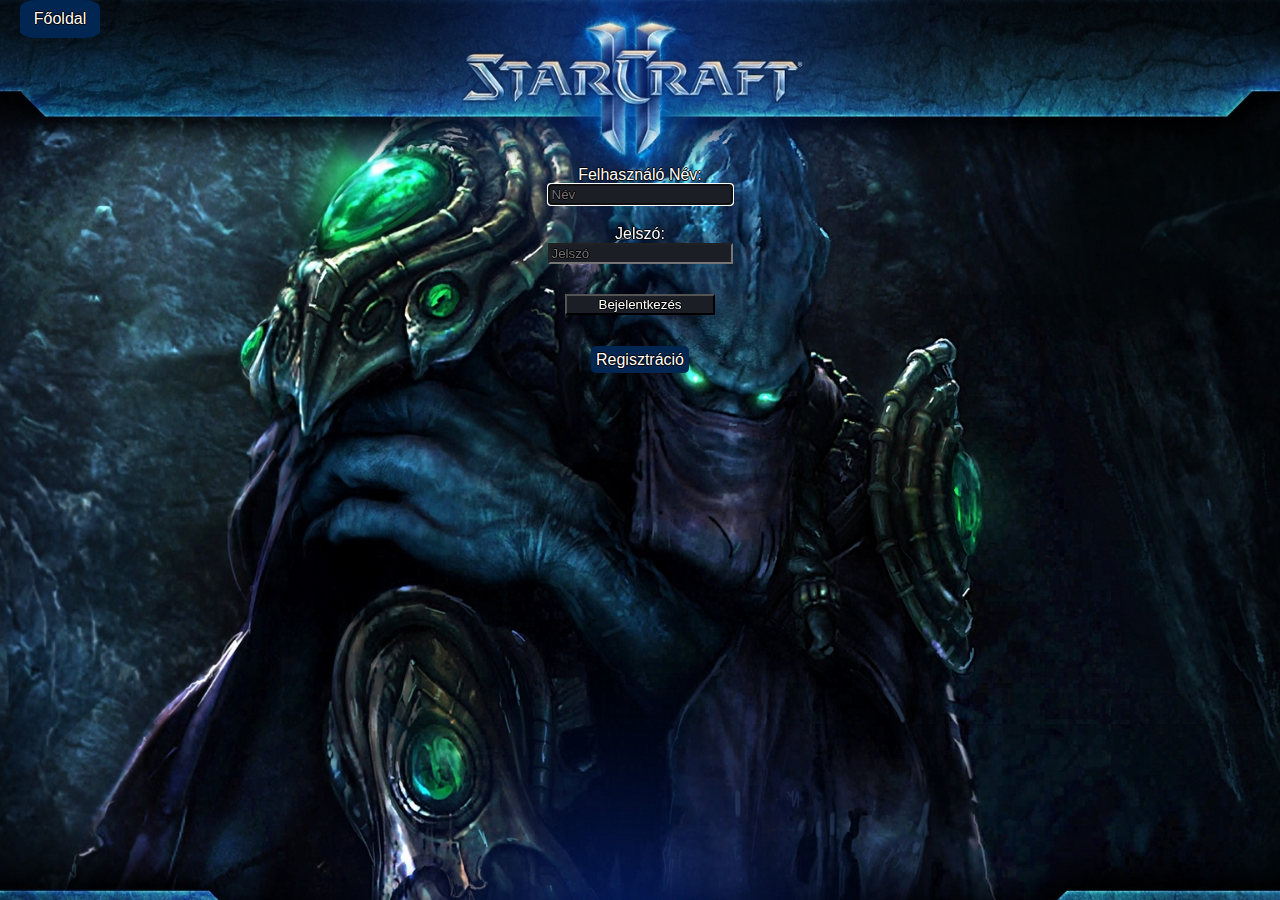
<file: HTML/Login.html>
<!DOCTYPE html>
<html class="RegisterLogin" lang="hu">

<head>
  <meta charset="utf-8">
  <meta http-equiv="x-ua-compatible" content="ie=edge">
  <meta name="viewport" content="width=device-width, initial-scale=1.0">
  <title>Starcraft | Bejelentkezés</title>
  <meta name="description" content="Bemutató oldal a Starcraft világáról">
  <link rel="stylesheet" href="../CSS/style.css">
  <link rel="icon" href="../Images/SCLogo.png">
</head>

<body class="RegisterLoginBody">
  <a class="Home" href="index.html">Főoldal</a>
  <form action="valami.php" method="post" enctype="multipart/form-data">
    <label>Felhasználó Név: <br><input type="text" name="nev" value="" placeholder="Név" maxlength="20" minlength="5"
        autofocus tabindex="1" required></label><br>
    <label>Jelszó: <br><input type="password" name="pw" value="" placeholder="Jelszó" maxlength="20" minlength="5"
        tabindex="2" required></label><br>
    <input class="submit" type="submit" value="Bejelentkezés"><br>
    <p><a class="LoginLink" href="Register.html">Regisztráció</a></p>
  </form>
</body>

</html>
</file>
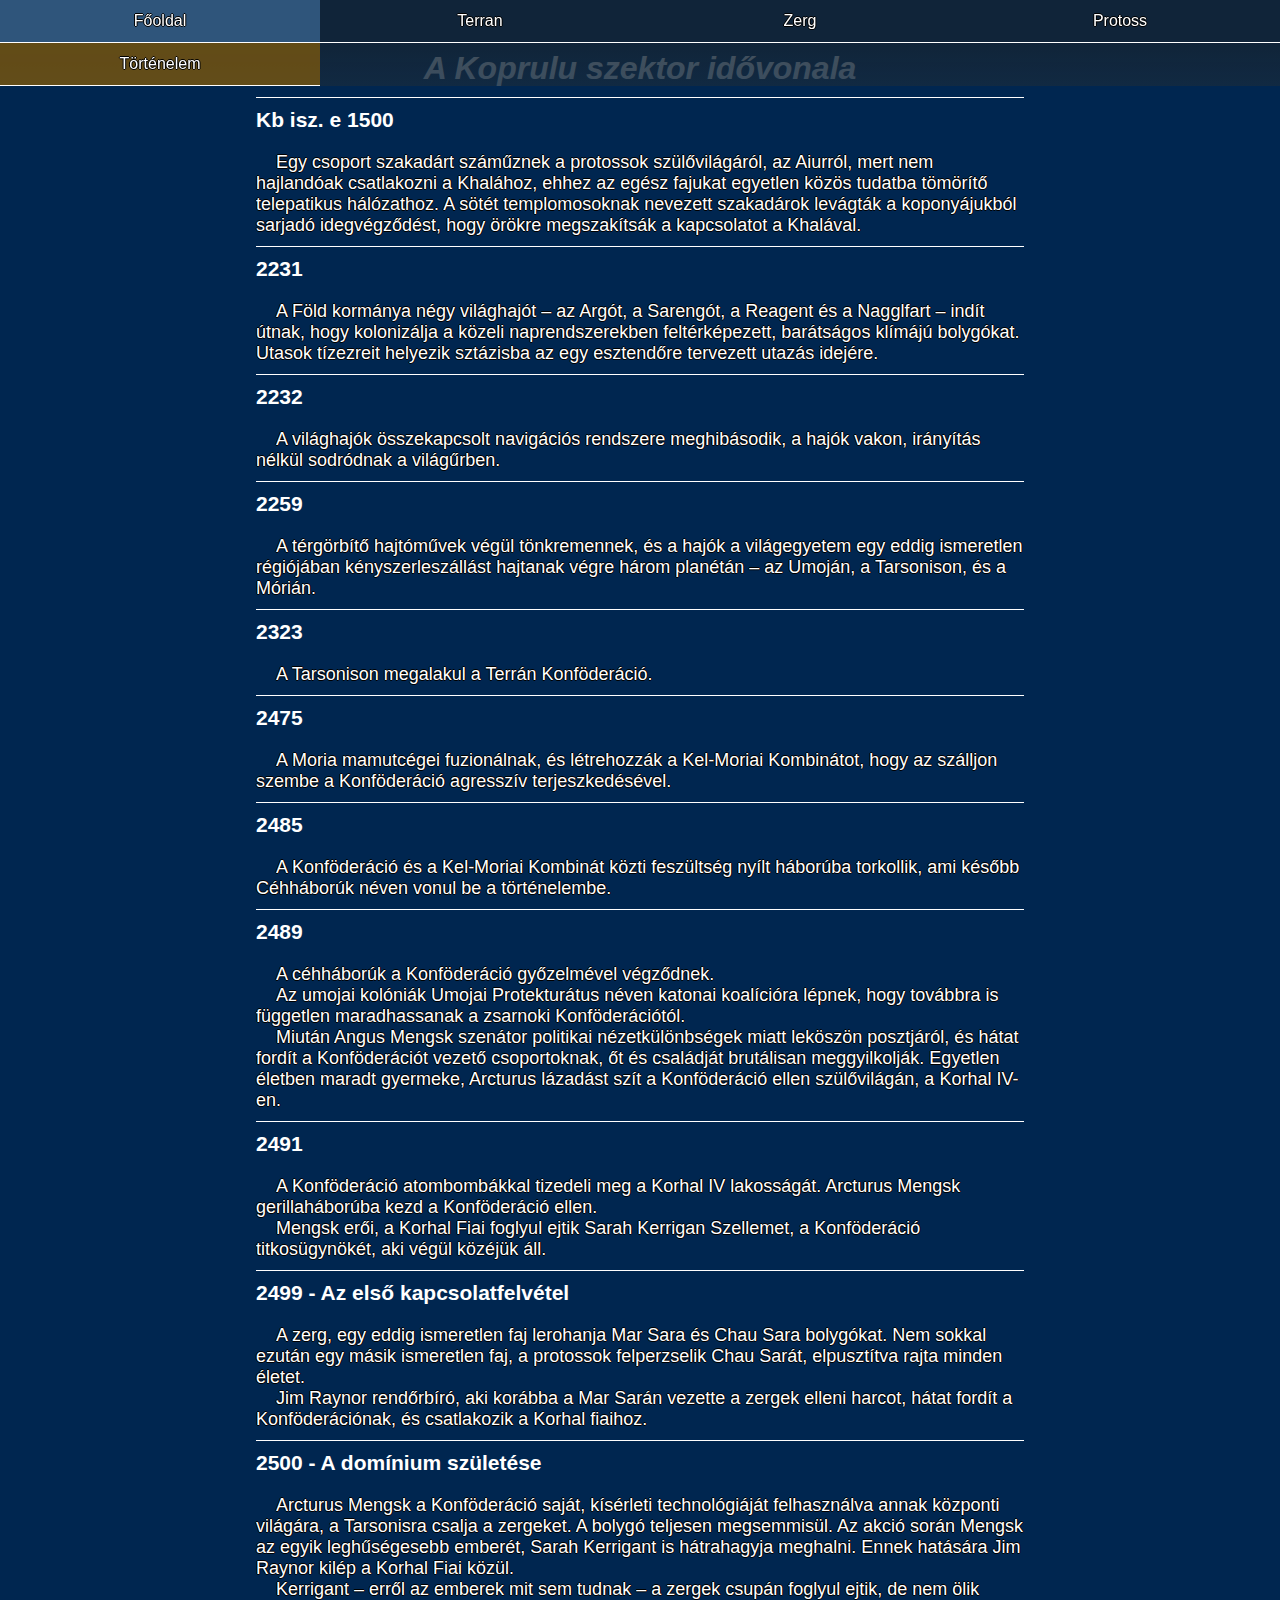
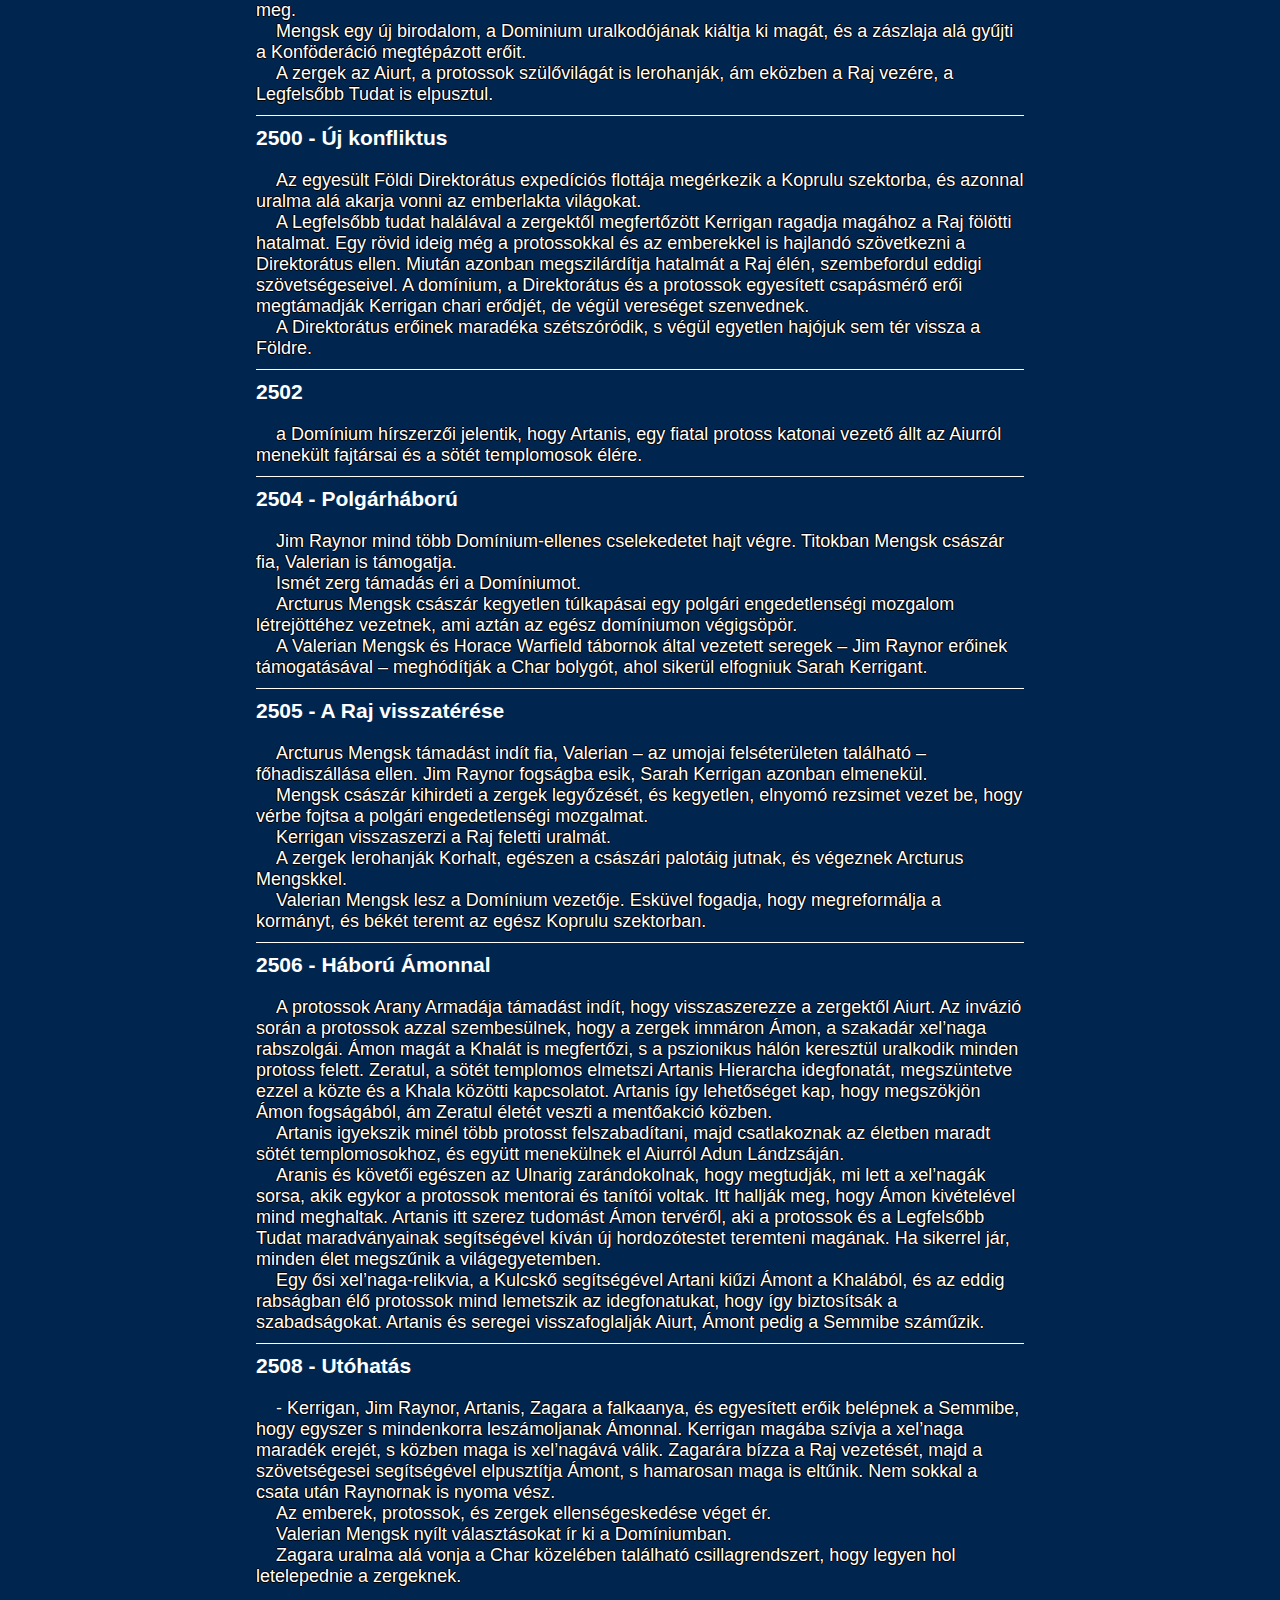
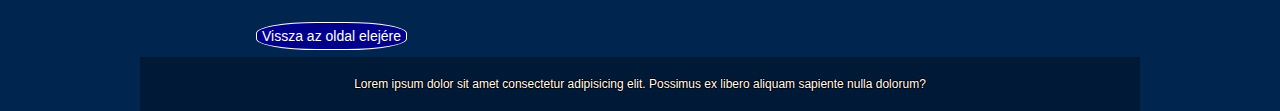
<file: HTML/Lore.html>
<!DOCTYPE html>
<html lang="hu">

<head>
  <meta charset="UTF-8">
  <meta http-equiv="X-UA-Compatible" content="IE=edge">
  <meta name="viewport" content="width=device-width, initial-scale=1.0">
  <title>Starcraft | Történelem</title>
  <meta name="description" content="A világ rövid története">
  <link rel="stylesheet" href="../CSS/style.css">
  <link rel="icon" href="../Images/SCLogo.png">
</head>

<body>
  <header>
    <nav class="navbar">
      <ul>
        <li><a href="index.html">Főoldal</a></li>
        <li><a href="Terran.html">Terran</a></li>
        <li><a href="Zerg.html">Zerg</a></li>
        <li><a href="Protoss.html">Protoss</a></li>
        <li><a class="active" href="Lore.html">Történelem</a></li>
      </ul>
    </nav>
  </header>


  <div class="empty"></div>
  <h1 class="LoreMain">
    A Koprulu szektor idővonala
  </h1>
  <h2 class="LoreSecond">Kb isz. e 1500</h2>
  <p class="LoreParagraph">Egy csoport szakadárt száműznek a protossok szülővilágáról, az Aiurról, mert nem hajlandóak
    csatlakozni a Khalához, ehhez az egész fajukat egyetlen közös tudatba tömörítő telepatikus hálózathoz. A sötét
    templomosoknak nevezett szakadárok levágták a koponyájukból sarjadó idegvégződést, hogy örökre megszakítsák a
    kapcsolatot a Khalával.
  </p>
  <h2 class="LoreSecond">2231</h2>
  <p class="LoreParagraph">A Föld kormánya négy világhajót – az Argót, a Sarengót, a Reagent és a Nagglfart – indít
    útnak, hogy kolonizálja a közeli naprendszerekben feltérképezett, barátságos klímájú bolygókat. Utasok tízezreit
    helyezik sztázisba az egy esztendőre tervezett utazás idejére.
  </p>
  <h2 class="LoreSecond">2232</h2>
  <p class="LoreParagraph">A világhajók összekapcsolt navigációs rendszere meghibásodik, a hajók vakon, irányítás nélkül
    sodródnak a világűrben.</p>
  <h2 class="LoreSecond">2259</h2>
  <p class="LoreParagraph">A térgörbítő hajtóművek végül tönkremennek, és a hajók a világegyetem egy eddig ismeretlen
    régiójában kényszerleszállást hajtanak végre három planétán – az Umoján, a Tarsonison, és a Mórián.
  </p>
  <h2 class="LoreSecond">2323</h2>
  <p class="LoreParagraph">A Tarsonison megalakul a Terrán Konföderáció.</p>
  <h2 class="LoreSecond">2475</h2>
  <p class="LoreParagraph">A Moria mamutcégei fuzionálnak, és létrehozzák a Kel-Moriai Kombinátot, hogy az szálljon
    szembe a Konföderáció
    agresszív terjeszkedésével.</p>
  <h2 class="LoreSecond">2485</h2>
  <p class="LoreParagraph">A Konföderáció és a Kel-Moriai Kombinát közti feszültség nyílt háborúba torkollik, ami később
    Céhháborúk néven vonul be a történelembe.
  </p>
  <h2 class="LoreSecond">2489</h2>
  <p class="LoreParagraph">A céhháborúk a Konföderáció győzelmével végződnek. </p>
  <p class="LoreParagraph">Az umojai kolóniák Umojai Protekturátus néven katonai koalícióra lépnek, hogy továbbra is
    független maradhassanak a zsarnoki Konföderációtól.</p>
  <p class="LoreParagraph">Miután Angus Mengsk szenátor politikai nézetkülönbségek miatt leköszön posztjáról, és hátat
    fordít a Konföderációt vezető csoportoknak, őt és családját brutálisan meggyilkolják. Egyetlen életben maradt
    gyermeke, Arcturus lázadást szít a Konföderáció ellen szülővilágán, a Korhal IV-en.
  </p>
  <h2 class="LoreSecond">2491</h2>
  <p class="LoreParagraph">A Konföderáció atombombákkal tizedeli meg a Korhal IV lakosságát. Arcturus Mengsk
    gerillaháborúba kezd a Konföderáció ellen.
  </p>
  <p class="LoreParagraph">Mengsk erői, a Korhal Fiai foglyul ejtik Sarah Kerrigan Szellemet, a Konföderáció
    titkosügynökét, aki végül közéjük áll.
  </p>
  <h2 class="LoreSecond">2499 - Az első kapcsolatfelvétel</h2>
  <p class="LoreParagraph">A zerg, egy eddig ismeretlen faj lerohanja Mar Sara és Chau Sara bolygókat. Nem sokkal ezután
    egy másik ismeretlen faj, a protossok felperzselik Chau Sarát, elpusztítva rajta minden életet.
  </p>
  <p class="LoreParagraph">Jim Raynor rendőrbíró, aki korábba a Mar Sarán vezette a zergek elleni harcot, hátat fordít a
    Konföderációnak, és csatlakozik a Korhal fiaihoz.
  </p>
  <h2 class="LoreSecond">2500 - A domínium születése</h2>
  <p class="LoreParagraph">Arcturus Mengsk a Konföderáció saját, kísérleti technológiáját felhasználva annak központi
    világára, a Tarsonisra csalja a zergeket. A bolygó teljesen megsemmisül. Az akció során Mengsk az egyik
    leghűségesebb emberét, Sarah Kerrigant is hátrahagyja meghalni. Ennek hatására Jim Raynor kilép a Korhal Fiai közül.
  </p>
  <p class="LoreParagraph">Kerrigant – erről az emberek mit sem tudnak – a zergek csupán foglyul ejtik, de nem ölik meg.
  </p>
  <p class="LoreParagraph">Mengsk egy új birodalom, a Dominium uralkodójának kiáltja ki magát, és a zászlaja alá gyűjti
    a Konföderáció megtépázott erőit.
  </p>
  <p class="LoreParagraph">A zergek az Aiurt, a protossok szülővilágát is lerohanják, ám eközben a Raj vezére, a
    Legfelsőbb Tudat is elpusztul.
  </p>
  <h2 class="LoreSecond">2500 - Új konfliktus</h2>
  <p class="LoreParagraph">Az egyesült Földi Direktorátus expedíciós flottája megérkezik a Koprulu szektorba, és azonnal
    uralma alá akarja vonni az emberlakta világokat.</p>
  <p class="LoreParagraph">A Legfelsőbb tudat halálával a zergektől megfertőzött Kerrigan ragadja magához a Raj fölötti
    hatalmat. Egy rövid ideig még a protossokkal és az emberekkel is hajlandó szövetkezni a Direktorátus ellen. Miután
    azonban megszilárdítja hatalmát a Raj élén, szembefordul eddigi szövetségeseivel. A domínium, a Direktorátus és a
    protossok egyesített csapásmérő erői megtámadják Kerrigan chari erődjét, de végül vereséget szenvednek.
  </p>
  <p class="LoreParagraph">A Direktorátus erőinek maradéka szétszóródik, s végül egyetlen hajójuk sem tér vissza a
    Földre.
  </p>
  <h2 class="LoreSecond">2502</h2>
  <p class="LoreParagraph">a Domínium hírszerzői jelentik, hogy Artanis, egy fiatal protoss katonai vezető állt az
    Aiurról menekült fajtársai és a sötét templomosok élére.
  </p>
  <h2 class="LoreSecond">2504 - Polgárháború</h2>
  <p class="LoreParagraph">Jim Raynor mind több Domínium-ellenes cselekedetet hajt végre. Titokban Mengsk császár fia,
    Valerian is támogatja.
  </p>
  <p class="LoreParagraph">Ismét zerg támadás éri a Domíniumot.</p>
  <p class="LoreParagraph">Arcturus Mengsk császár kegyetlen túlkapásai egy polgári engedetlenségi mozgalom
    létrejöttéhez vezetnek, ami aztán az egész domíniumon végigsöpör.</p>
  <p class="LoreParagraph">A Valerian Mengsk és Horace Warfield tábornok által vezetett seregek – Jim Raynor erőinek
    támogatásával – meghódítják a Char bolygót, ahol sikerül elfogniuk Sarah Kerrigant.
  </p>
  <h2 class="LoreSecond">2505 - A Raj visszatérése</h2>
  <p class="LoreParagraph">Arcturus Mengsk támadást indít fia, Valerian – az umojai felséterületen található –
    főhadiszállása ellen. Jim Raynor fogságba esik, Sarah Kerrigan azonban elmenekül.
  </p>
  <p class="LoreParagraph">Mengsk császár kihirdeti a zergek legyőzését, és kegyetlen, elnyomó rezsimet vezet be, hogy
    vérbe fojtsa a polgári engedetlenségi mozgalmat.
  </p>
  <p class="LoreParagraph">Kerrigan visszaszerzi a Raj feletti uralmát.</p>
  <p class="LoreParagraph">A zergek lerohanják Korhalt, egészen a császári palotáig jutnak, és végeznek Arcturus
    Mengskkel.</p>
  <p class="LoreParagraph">Valerian Mengsk lesz a Domínium vezetője. Esküvel fogadja, hogy megreformálja a kormányt, és
    békét teremt az egész Koprulu szektorban.
  </p>
  <h2 class="LoreSecond">2506 - Háború Ámonnal</h2>
  <p class="LoreParagraph">A protossok Arany Armadája támadást indít, hogy visszaszerezze a zergektől Aiurt. Az invázió
    során a protossok azzal szembesülnek, hogy a zergek immáron Ámon, a szakadár xel’naga rabszolgái. Ámon magát a
    Khalát is megfertőzi, s a pszionikus hálón keresztül uralkodik minden protoss felett. Zeratul, a sötét templomos
    elmetszi Artanis Hierarcha idegfonatát, megszüntetve ezzel a közte és a Khala közötti kapcsolatot. Artanis így
    lehetőséget kap, hogy megszökjön Ámon fogságából, ám Zeratul életét veszti a mentőakció közben.
  </p>
  <p class="LoreParagraph">Artanis igyekszik minél több protosst felszabadítani, majd csatlakoznak az életben maradt
    sötét templomosokhoz, és együtt menekülnek el Aiurról Adun Lándzsáján.
  </p>
  <p class="LoreParagraph">Aranis és követői egészen az Ulnarig zarándokolnak, hogy megtudják, mi lett a xel’nagák
    sorsa, akik egykor a protossok mentorai és tanítói voltak. Itt hallják meg, hogy Ámon kivételével mind meghaltak.
    Artanis itt szerez tudomást Ámon tervéről, aki a protossok és a Legfelsőbb Tudat maradványainak segítségével kíván
    új hordozótestet teremteni magának. Ha sikerrel jár, minden élet megszűnik a világegyetemben.</p>
  <p class="LoreParagraph">Egy ősi xel’naga-relikvia, a Kulcskő segítségével Artani kiűzi Ámont a Khalából, és az eddig
    rabságban élő protossok mind lemetszik az idegfonatukat, hogy így biztosítsák a szabadságokat. Artanis és seregei
    visszafoglalják Aiurt, Ámont pedig a Semmibe száműzik.</p>
  <h2 class="LoreSecond">2508 - Utóhatás</h2>
  <p class="LoreParagraph"> - Kerrigan, Jim Raynor, Artanis, Zagara a falkaanya, és egyesített erőik belépnek a Semmibe,
    hogy egyszer s mindenkorra leszámoljanak Ámonnal. Kerrigan magába szívja a xel’naga maradék erejét, s közben maga is
    xel’nagává válik. Zagarára bízza a Raj vezetését, majd a szövetségesei segítségével elpusztítja Ámont, s hamarosan
    maga is eltűnik. Nem sokkal a csata után Raynornak is nyoma vész.
  </p>
  <p class="LoreParagraph">Az emberek, protossok, és zergek ellenségeskedése véget ér.</p>
  <p class="LoreParagraph">Valerian Mengsk nyílt választásokat ír ki a Domíniumban.</p>
  <p class="LoreParagraph">Zagara uralma alá vonja a Char közelében található csillagrendszert, hogy legyen hol
    letelepednie a zergeknek.</p>
    <div class="empty"></div>
  <a class="BackToTop" href="#top">Vissza az oldal elejére</a>

  <footer><p>
    Lorem ipsum dolor sit amet consectetur adipisicing elit. Possimus ex libero aliquam
      sapiente nulla dolorum?
  </p></footer>
</body>

</html>
</file>
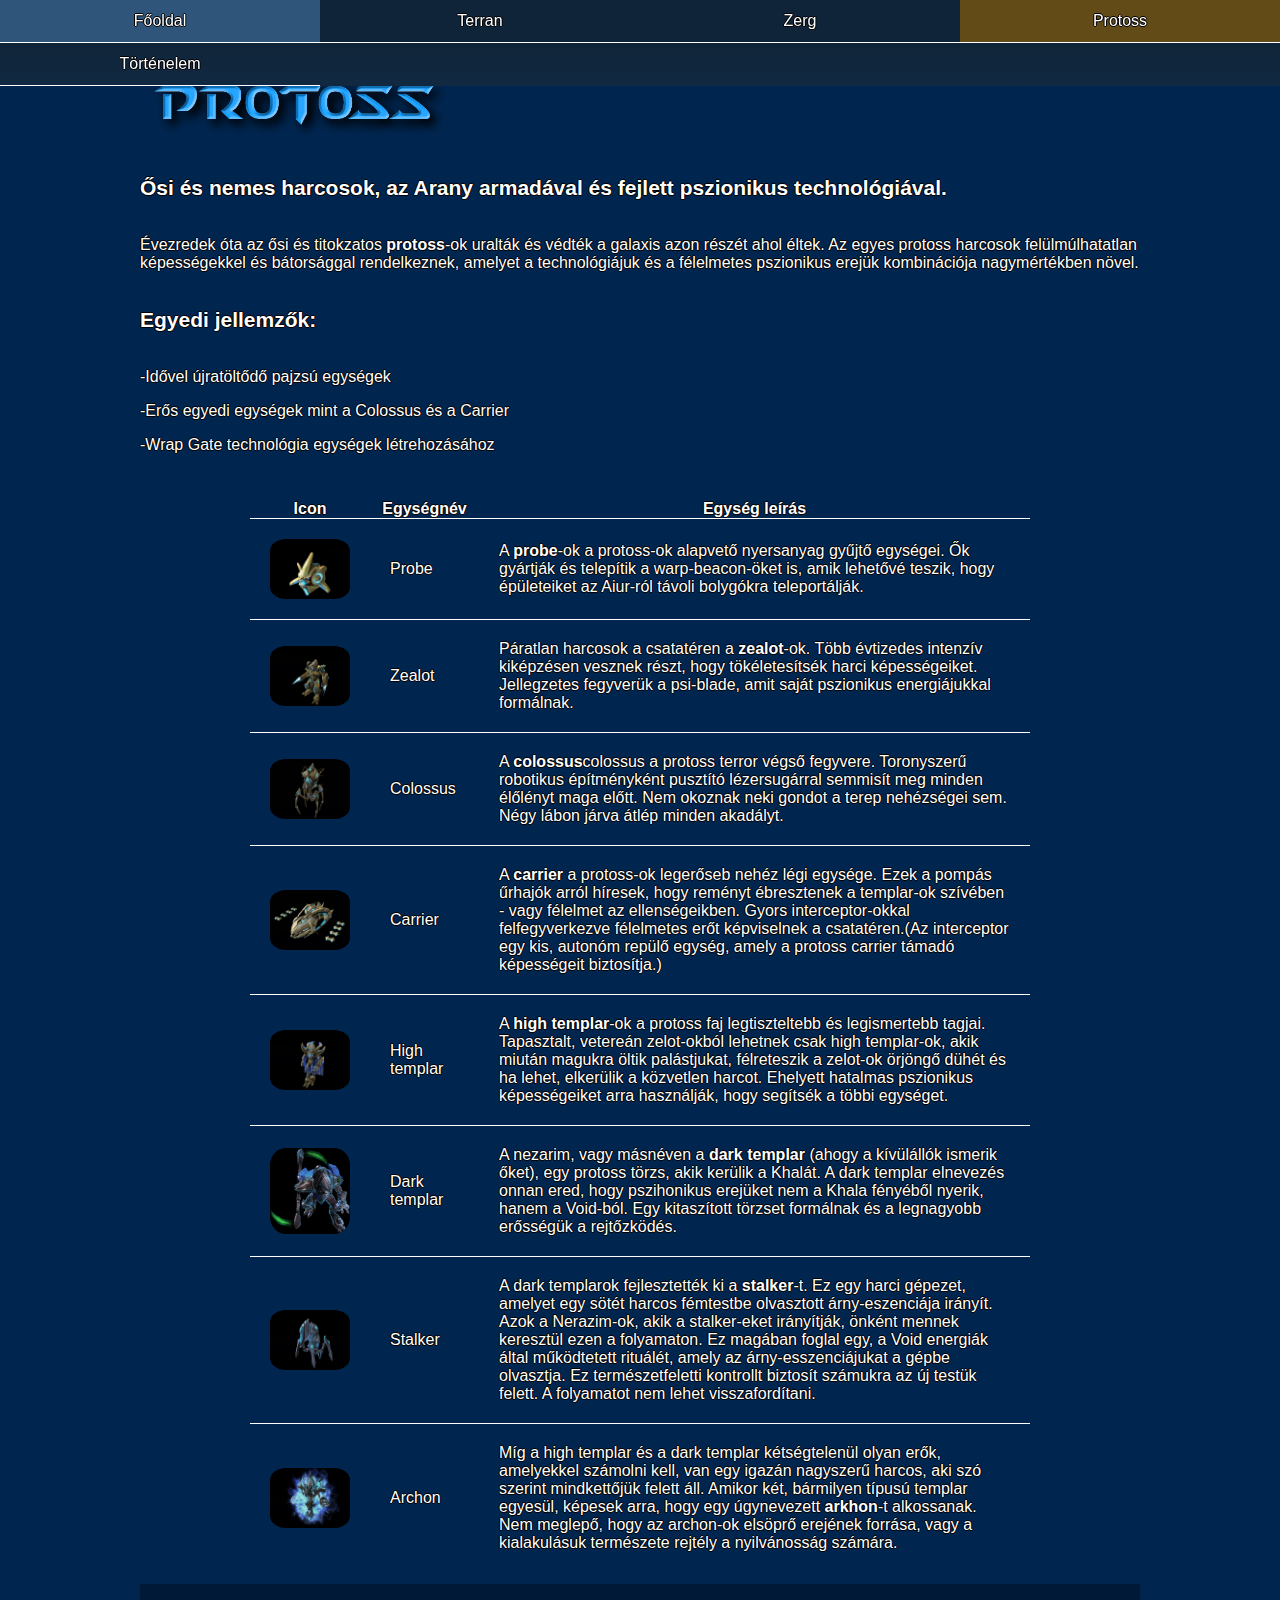
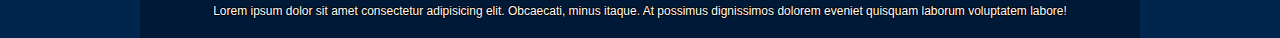
<file: HTML/Protoss.html>
<!DOCTYPE html>
<html lang="hu">

<head>
  <meta charset="UTF-8">
  <meta http-equiv="X-UA-Compatible" content="IE=edge">
  <meta name="viewport" content="width=device-width, initial-scale=1.0">
  <title>Starcraft | Protoss</title>
  <meta name="description" content="Bemutató oldal a Protossokról">
  <meta name="viewport" content="width=device-width, initial-scale=1.0">
  <link rel="stylesheet" href="../CSS/style.css">
  <link rel="icon" href="../Images/SCLogo.png">
</head>

<body>
  <header>
    <nav class="navbar">
      <ul>
        <li><a href="index.html">Főoldal</a></li>
        <li><a href="Terran.html">Terran</a></li>
        <li><a href="Zerg.html">Zerg</a></li>
        <li><a class="active" href="Protoss.html">Protoss</a></li>
        <li><a href="Lore.html">Történelem</a></li>
      </ul>
    </nav>
  </header>
  <section id="pageContent">
    <h1>
      <img class="racesH1" src="../Images/font/ProtossFont.png" alt="Protoss">
    </h1>
    <h2>
      Ősi és nemes harcosok, az Arany armadával és fejlett pszionikus
      technológiával.
    </h2>

    <p>
      Évezredek óta az ősi és titokzatos <strong>protoss</strong>-ok uralták
      és védték a galaxis azon részét ahol éltek. Az egyes protoss harcosok
      felülmúlhatatlan képességekkel és bátorsággal rendelkeznek, amelyet a
      technológiájuk és a félelmetes pszionikus erejük kombinációja
      nagymértékben növel.
    </p>

    <h2>Egyedi jellemzők:</h2>
    <p>-Idővel újratöltődő pajzsú egységek</p>
    <p>-Erős egyedi egységek mint a Colossus és a Carrier</p>
    <p>-Wrap Gate technológia egységek létrehozásához</p>
  </section>
  <table>
    <thead>
      <tr>
        <th>Icon</th>
        <th>Egységnév</th>
        <th>Egység leírás</th>
      </tr>
    </thead>
    <tr>
      <td>
        <a target="_blank" href="../Images/units/1._Probe_Default.jpg">
          <img class="unit" src="../Images/units/1._Probe_Default.jpg" alt="Probe" title="Probe">
        </a>
      </td>
      <td class="tablaEgysegnev">Probe</td>
      <td>
        A <strong>probe</strong>-ok a protoss-ok alapvető nyersanyag gyűjtő
        egységei. Ők gyártják és telepítik a warp-beacon-öket is, amik
        lehetővé teszik, hogy épületeiket az Aiur-ról távoli bolygókra
        teleportálják.
      </td>
    </tr>
    <tr>
      <td>
        <a target="_blank" href="../Images/units/1._Zealot_Default.jpg">
          <img class="unit" src="../Images/units/1._Zealot_Default.jpg" alt="Zealot" title="Zealot">
        </a>
      </td>
      <td class="tablaEgysegnev">Zealot</td>
      <td>
        Páratlan harcosok a csatatéren a <strong>zealot</strong>-ok. Több
        évtizedes intenzív kiképzésen vesznek részt, hogy tökéletesítsék harci
        képességeiket. Jellegzetes fegyverük a psi-blade, amit saját
        pszionikus energiájukkal formálnak.
      </td>
    </tr>

    <tr>
      <td>
        <a target="_blank" href="../Images/units/1._Colossus_Default.jpg">
          <img class="unit" src="../Images/units/1._Colossus_Default.jpg" alt="Colossus" title="Colossus">
        </a>
      </td>
      <td class="tablaEgysegnev">Colossus</td>
      <td>
        A <strong>colossus</strong>colossus a protoss terror végső fegyvere.
        Toronyszerű robotikus építményként pusztító lézersugárral semmisít meg
        minden élőlényt maga előtt. Nem okoznak neki gondot a terep nehézségei
        sem. Négy lábon járva átlép minden akadályt.
      </td>
    </tr>
    <tr>
      <td>
        <a target="_blank" href="../Images/units/1._Carrier_Default.jpg">
          <img class="unit" src="../Images/units/1._Carrier_Default.jpg" alt="Carrier" title="Carrier">
        </a>
      </td>
      <td class="tablaEgysegnev">Carrier</td>
      <td>
        A <strong>carrier</strong> a protoss-ok legerőseb nehéz légi egysége.
        Ezek a pompás űrhajók arról híresek, hogy reményt ébresztenek a
        templar-ok szívében - vagy félelmet az ellenségeikben. Gyors
        interceptor-okkal felfegyverkezve félelmetes erőt képviselnek a
        csatatéren.(Az interceptor egy kis, autonóm repülő egység, amely a
        protoss carrier támadó képességeit biztosítja.)
      </td>
    </tr>
    <tr>
      <td>
        <a target="_blank" href="../Images/units/1._HighTemplar_Default.jpg">
          <img class="unit" src="../Images/units/1._HighTemplar_Default.jpg" alt="High templar" title="High templar">
        </a>
      </td>
      <td class="tablaEgysegnev">High templar</td>
      <td>
        A <strong>high templar</strong>-ok a protoss faj legtiszteltebb és
        legismertebb tagjai. Tapasztalt, vetereán zelot-okból lehetnek csak
        high templar-ok, akik miután magukra öltik palástjukat, félreteszik a
        zelot-ok örjöngő dühét és ha lehet, elkerülik a közvetlen harcot.
        Ehelyett hatalmas pszionikus képességeiket arra használják, hogy
        segítsék a többi egységet.
      </td>
    </tr>
    <tr>
      <td>
        <a target="_blank" href="../Images/units/1._DarkTemplar_Default.jpg">
          <img class="unit" src="../Images/units/1._DarkTemplar_Default.jpg" alt="Dark templar" title="Dark templar">
        </a>
      </td>
      <td class="tablaEgysegnev">Dark templar</td>
      <td>
        A nezarim, vagy másnéven a <strong>dark templar</strong> (ahogy a
        kívülállók ismerik őket), egy protoss törzs, akik kerülik a Khalát. A
        dark templar elnevezés onnan ered, hogy pszihonikus erejüket nem a
        Khala fényéből nyerik, hanem a Void-ból. Egy kitaszított törzset
        formálnak és a legnagyobb erősségük a rejtőzködés.
      </td>
    </tr>
    <tr>
      <td>
        <a target="_blank" href="../Images/units/1._Stalker_Default.jpg">
          <img class="unit" src="../Images/units/1._Stalker_Default.jpg" alt="Stalker" title="Stalker">
        </a>
      </td>
      <td class="tablaEgysegnev">Stalker</td>
      <td>
        A dark templarok fejlesztették ki a <strong>stalker</strong>-t. Ez egy
        harci gépezet, amelyet egy sötét harcos fémtestbe olvasztott
        árny-eszenciája irányít. Azok a Nerazim-ok, akik a stalker-eket
        irányítják, önként mennek keresztül ezen a folyamaton. Ez magában
        foglal egy, a Void energiák által működtetett rituálét, amely az
        árny-esszenciájukat a gépbe olvasztja. Ez természetfeletti kontrollt
        biztosít számukra az új testük felett. A folyamatot nem lehet
        visszafordítani.
      </td>
    </tr>
    <tr>
      <td>
        <a target="_blank" href="../Images/units/1._Archon_Default.jpg">
          <img class="unit" src="../Images/units/1._Archon_Default.jpg" alt="Archon" title="Archon">
        </a>
      </td>
      <td class="tablaEgysegnev">Archon</td>
      <td>
        Míg a high templar és a dark templar kétségtelenül olyan erők,
        amelyekkel számolni kell, van egy igazán nagyszerű harcos, aki szó
        szerint mindkettőjük felett áll. Amikor két, bármilyen típusú templar
        egyesül, képesek arra, hogy egy úgynevezett <strong>arkhon</strong>-t
        alkossanak. Nem meglepő, hogy az archon-ok elsöprő erejének forrása,
        vagy a kialakulásuk természete rejtély a nyilvánosság számára.
      </td>
    </tr>
  </table>
  <footer>
    <p>Lorem ipsum dolor sit amet consectetur adipisicing elit. Obcaecati, minus itaque. At possimus dignissimos dolorem
      eveniet quisquam laborum voluptatem labore!</p>
  </footer>
</body>

</html>
</file>
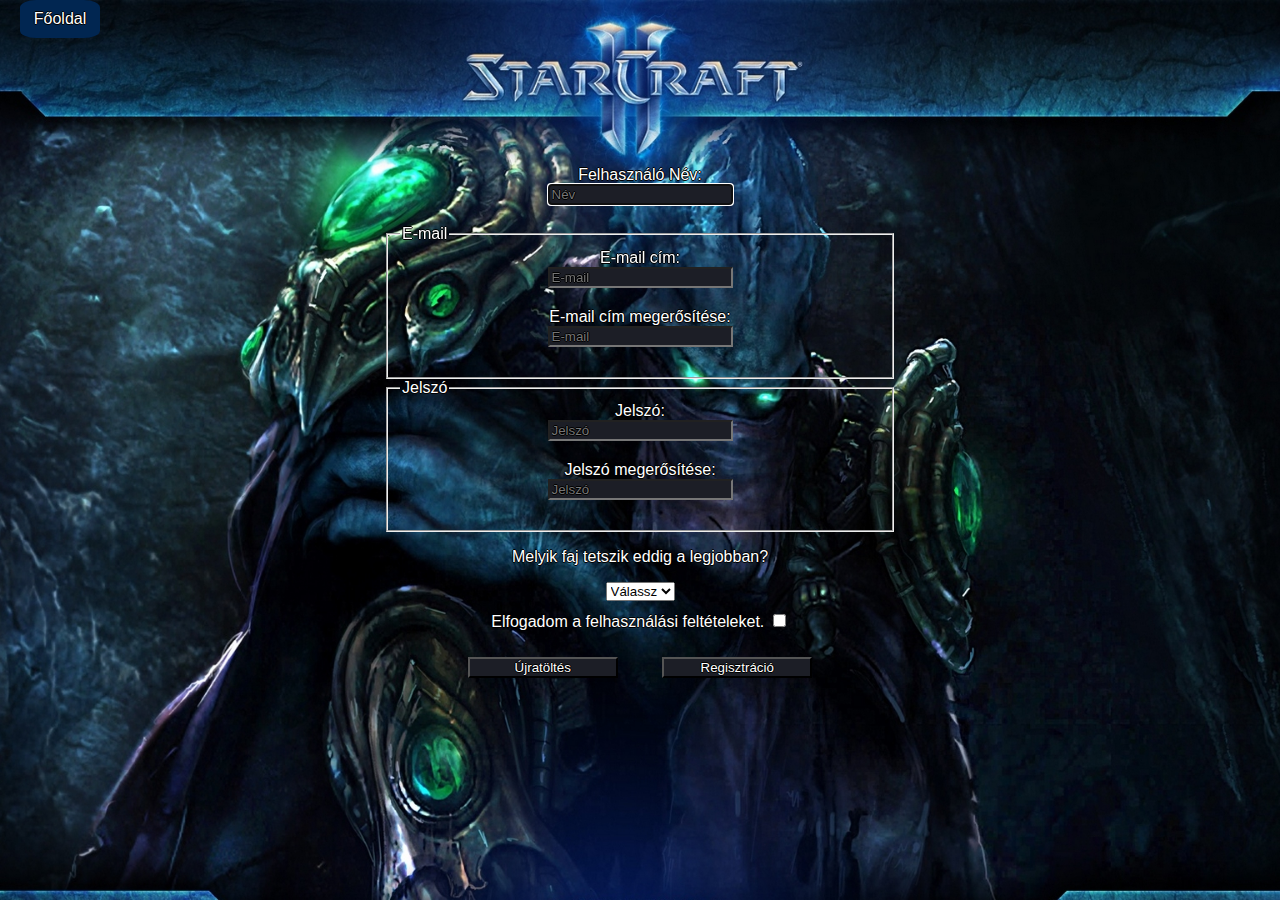
<file: HTML/Register.html>
<!DOCTYPE html>
<html class="RegisterLogin" lang="hu">

<head>
  <meta charset="UTF-8">
  <meta http-equiv="X-UA-Compatible" content="IE=edge">
  <meta name="viewport" content="width=device-width, initial-scale=1.0">
  <title>Starcraft | Regisztráció</title>
  <meta name="description" content="Regisztráció">
  <link rel="stylesheet" href="../CSS/style.css">
  <link rel="icon" href="../Images/SCLogo.png">
</head>

<body class="RegisterLoginBody">
  <a class="Home" href="index.html">Főoldal</a>
  <form action="valami.php" method="post" enctype="multipart/form-data">
    <label>Felhasználó Név: <br><input type="text" name="nev" value="" placeholder="Név" maxlength="20" minlength="5"
        autofocus tabindex="1" required>
    </label><br>
    <fieldset>
      <legend>E-mail</legend>
      <label>E-mail cím: <br><input type="email" name="email" value="" placeholder="E-mail" tabindex="2"
          required></label><br>
      <label>E-mail cím megerősítése: <br><input type="email" name="RepeatEmail" value="" placeholder="E-mail"
          tabindex="3" required></label><br>
    </fieldset>
    <fieldset>
      <legend>Jelszó</legend>
      <label>Jelszó: <br><input type="password" name="pw" value="" placeholder="Jelszó" maxlength="20" minlength="5"
          tabindex="4" required></label><br>
      <label>Jelszó megerősítése: <br><input type="password" name="Repeatpw" value="" placeholder="Jelszó" maxlength="20"
          minlength="5" tabindex="5" required></label><br>
    </fieldset>

    <p> Melyik faj tetszik eddig a legjobban? </p>
    <select class="select" name="race">
      <option selected disabled>Válassz</option>
      <option value="Terran">Terran</option>
      <option value="Zerg">Zerg</option>
      <option value="Protoss">Protoss</option>
    </select><br>

    <label class="registerCheck" for="checkbox1">Elfogadom a felhasználási feltételeket. </label>
    <input type="checkbox" id="checkbox1" name="agreement" value="agree"> <br>


    <input class="submit" type="reset" value="Újratöltés">
    <input class="submit" type="submit" value="Regisztráció">
  </form>

</body>

</html>
</file>
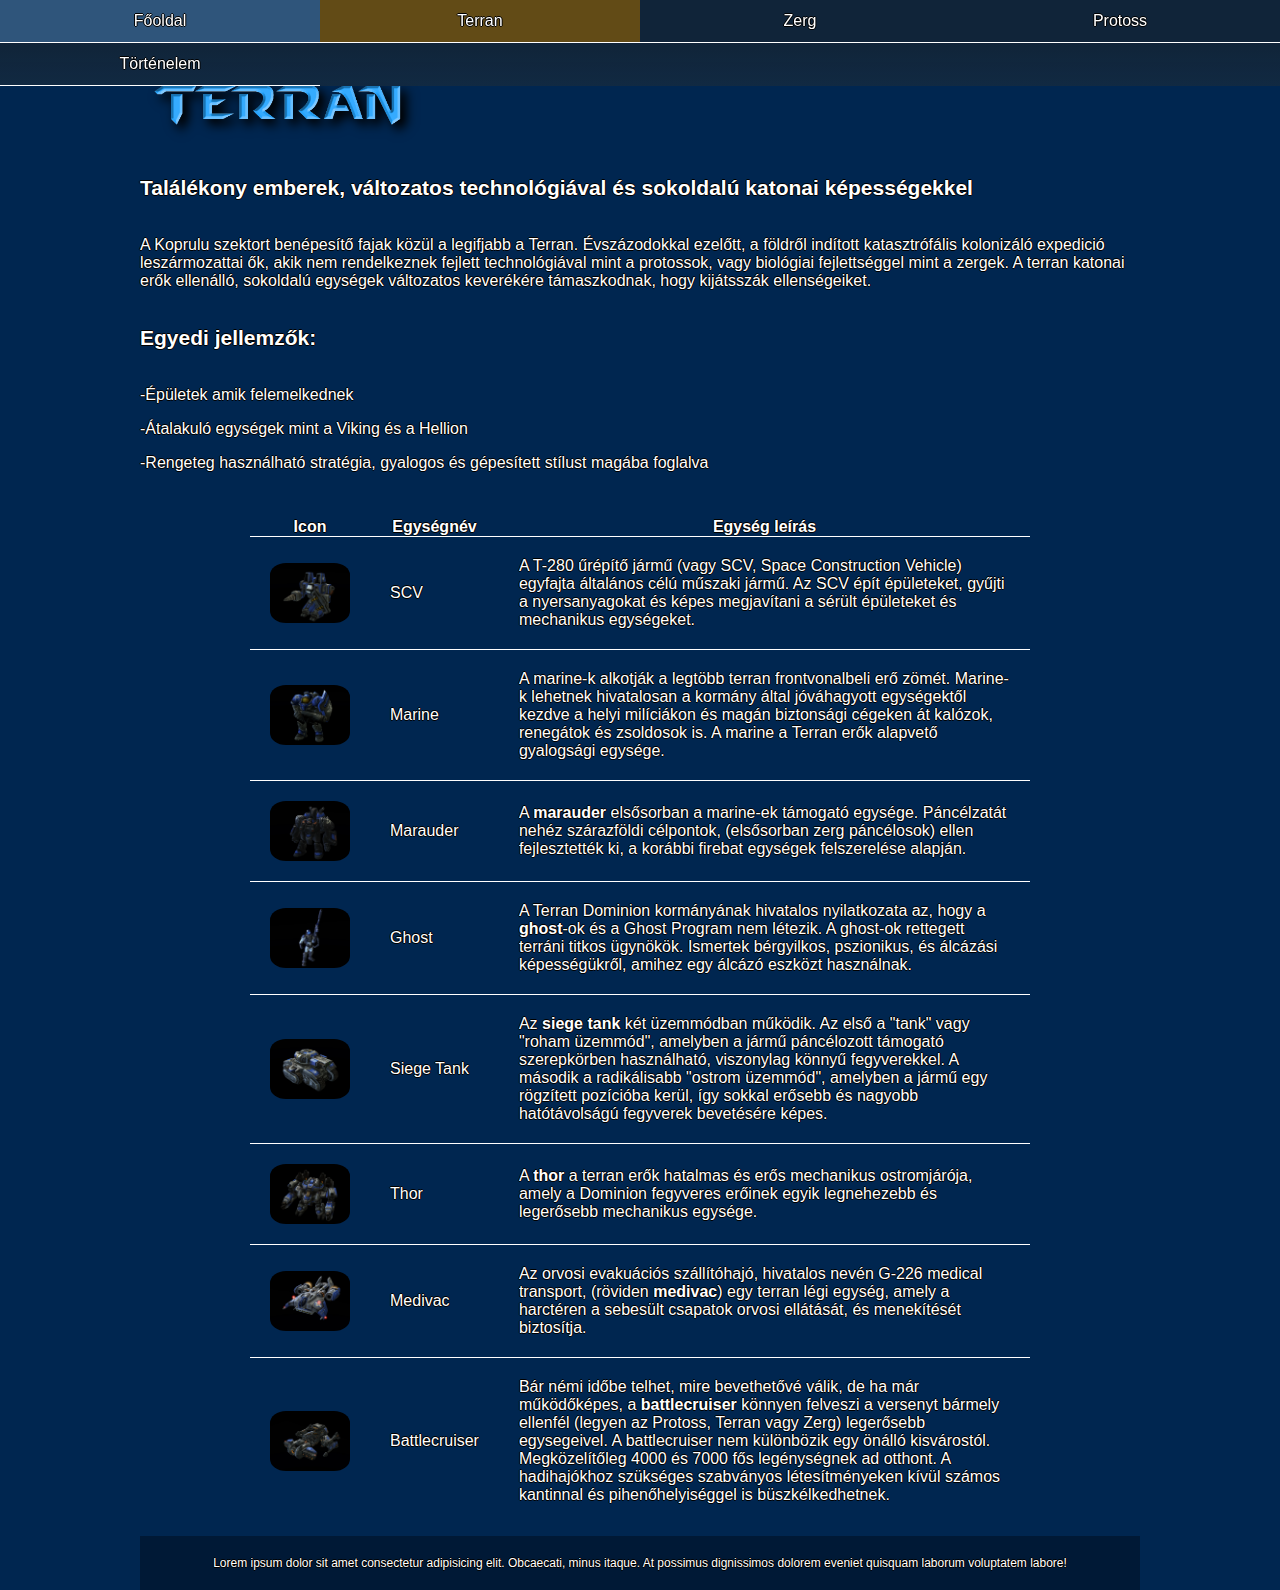
<file: HTML/Terran.html>
<!DOCTYPE html>
<html lang="hu">

<head>
  <meta charset="UTF-8">
  <meta http-equiv="X-UA-Compatible" content="IE=edge">
  <meta name="viewport" content="width=device-width, initial-scale=1.0">
  <title>Starcraft | Terran</title>
  <meta name="description" content="Bemutató oldal a Terranokról">
  <meta name="viewport" content="width=device-width, initial-scale=1.0">
  <link rel="stylesheet" href="../CSS/style.css">
  <link rel="icon" href="../Images/SCLogo.png">
</head>

<body>
  <header>
    <nav class="navbar">
      <ul>
        <li><a href="index.html">Főoldal</a></li>
        <li><a class="active" href="Terran.html">Terran</a></li>
        <li><a href="Zerg.html">Zerg</a></li>
        <li><a  href="Protoss.html">Protoss</a></li>
        <li><a href="Lore.html">Történelem</a></li>
      </ul>
    </nav>
  </header>
  <section id="pageContent">
    <h1>
      <img class="racesH1" src="../Images/font/TerranFont.png" alt="Terran">
    </h1>
    <h2>
      Találékony emberek, változatos technológiával és sokoldalú katonai
      képességekkel
    </h2>

    <p>
      A Koprulu szektort benépesítő fajak közül a legifjabb a Terran.
      Évszázodokkal ezelőtt, a földről indított katasztrófális kolonizáló
      expedició leszármozattai ők, akik nem rendelkeznek fejlett
      technológiával mint a protossok, vagy biológiai fejlettséggel mint a
      zergek. A terran katonai erők ellenálló, sokoldalú egységek változatos
      keverékére támaszkodnak, hogy kijátsszák ellenségeiket.
    </p>

    <h2>Egyedi jellemzők:</h2>
    <p>-Épületek amik felemelkednek</p>
    <p>-Átalakuló egységek mint a Viking és a Hellion</p>
    <p>
      -Rengeteg használható stratégia, gyalogos és gépesített stílust magába
      foglalva
    </p>
  </section>
  <table>
    <thead>
      <tr>
        <th>Icon</th>
        <th>Egységnév</th>
        <th>Egység leírás</th>
      </tr>
    </thead>
    <tr>
      <td>
        <a target="_blank" href="../Images/units/1._SCV_Default.jpg">
          <img class="unit" src="../Images/units/1._SCV_Default.jpg" alt="SCV">
        </a>
      </td>
      <td>SCV</td>
      <td>
        A T-280 űrépítő jármű (vagy SCV, Space Construction Vehicle) egyfajta általános célú műszaki
        jármű. Az SCV épít épületeket, gyűjti a nyersanyagokat és képes
        megjavítani a sérült épületeket és mechanikus egységeket.
      </td>
    </tr>
    <tr>
      <td>
        <a target="_blank" href="../Images/units/1._Marine_Default.jpg">
          <img class="unit" src="../Images/units/1._Marine_Default.jpg" alt="Marine">
        </a>
      </td>
      <td>Marine</td>
      <td>
        A marine-k alkotják a legtöbb terran frontvonalbeli erő zömét.
        Marine-k lehetnek hivatalosan a kormány által jóváhagyott egységektől
        kezdve a helyi milíciákon és magán biztonsági cégeken át kalózok,
        renegátok és zsoldosok is. A marine a Terran erők alapvető gyalogsági
        egysége.
      </td>
    </tr>
    <tr>
      <td>
        <a target="_blank" href="../Images/units/1._Marauder_Default.jpg">
          <img class="unit" src="../Images/units/1._Marauder_Default.jpg" alt="Marauder">
        </a>
      </td>
      <td>Marauder</td>
      <td>
        A <strong>marauder</strong> elsősorban a marine-ek támogató egysége.
        Páncélzatát nehéz szárazföldi célpontok, (elsősorban zerg páncélosok)
        ellen fejlesztették ki, a korábbi firebat egységek felszerelése
        alapján.
      </td>
    </tr>
    <tr>
      <td>
        <a target="_blank" href="../Images/units/1._Ghost_Default.jpg">
          <img class="unit" src="../Images/units/1._Ghost_Default.jpg" alt="Ghost">
        </a>
      </td>
      <td>Ghost</td>
      <td>
        A Terran Dominion kormányának hivatalos nyilatkozata az, hogy a
        <strong>ghost</strong>-ok és a Ghost Program nem létezik. A ghost-ok
        rettegett terráni titkos ügynökök. Ismertek bérgyilkos, pszionikus, és
        álcázási képességükről, amihez egy álcázó eszközt használnak.
      </td>
    </tr>
    <tr>
      <td>
        <a target="_blank" href="../Images/units/1._SiegeTank_Default.jpg">
          <img class="unit" src="../Images/units/1._SiegeTank_Default.jpg" alt="Siege Tank">
        </a>
      </td>
      <td>Siege Tank</td>
      <td>
        Az <strong>siege tank</strong> két üzemmódban működik. Az első a
        "tank" vagy "roham üzemmód", amelyben a jármű páncélozott támogató
        szerepkörben használható, viszonylag könnyű fegyverekkel. A második a
        radikálisabb "ostrom üzemmód", amelyben a jármű egy rögzített
        pozícióba kerül, így sokkal erősebb és nagyobb hatótávolságú fegyverek
        bevetésére képes.
      </td>
    </tr>
    <tr>
      <td>
        <a target="_blank" href="../Images/units/1._Thor_Default.jpg">
          <img class="unit" src="../Images/units/1._Thor_Default.jpg" alt="Thor">
        </a>
      </td>
      <td>Thor</td>
      <td>
        A <strong>thor</strong> a terran erők hatalmas és erős mechanikus
        ostromjárója, amely a Dominion fegyveres erőinek egyik legnehezebb és
        legerősebb mechanikus egysége.
      </td>
    </tr>
    <tr>
      <td>
        <a target="_blank" href="../Images/units/1._Medivac_Default.jpg">
          <img class="unit" src="../Images/units/1._Medivac_Default.jpg" alt="Medivac">
        </a>
      </td>
      <td>Medivac</td>
      <td>
        Az orvosi evakuációs szállítóhajó, hivatalos nevén G-226 medical
        transport, (röviden <strong>medivac</strong>) egy terran légi egység,
        amely a harctéren a sebesült csapatok orvosi ellátását, és menekítését
        biztosítja.
      </td>
    </tr>
    <tr>
      <td>
        <a target="_blank" href="../Images/units/1._Battlecruiser_Default.jpg">
          <img class="unit" src="../Images/units/1._Battlecruiser_Default.jpg" alt="Battlecruiser">
        </a>
      </td>
      <td>Battlecruiser</td>
      <td>
        Bár némi időbe telhet, mire bevethetővé válik, de ha már működőképes,
        a <strong>battlecruiser</strong> könnyen felveszi a versenyt bármely
        ellenfél (legyen az Protoss, Terran vagy Zerg) legerősebb egysegeivel.
        A battlecruiser nem különbözik egy önálló kisvárostól. Megközelítőleg
        4000 és 7000 fős legénységnek ad otthont. A hadihajókhoz szükséges
        szabványos létesítményeken kívül számos kantinnal és pihenőhelyiséggel
        is büszkélkedhetnek.
      </td>
    </tr>
  </table>
  <footer>
    <p>Lorem ipsum dolor sit amet consectetur adipisicing elit. Obcaecati, minus itaque. At possimus dignissimos dolorem
      eveniet quisquam laborum voluptatem labore!</p>
  </footer>
</body>
</html>
</file>
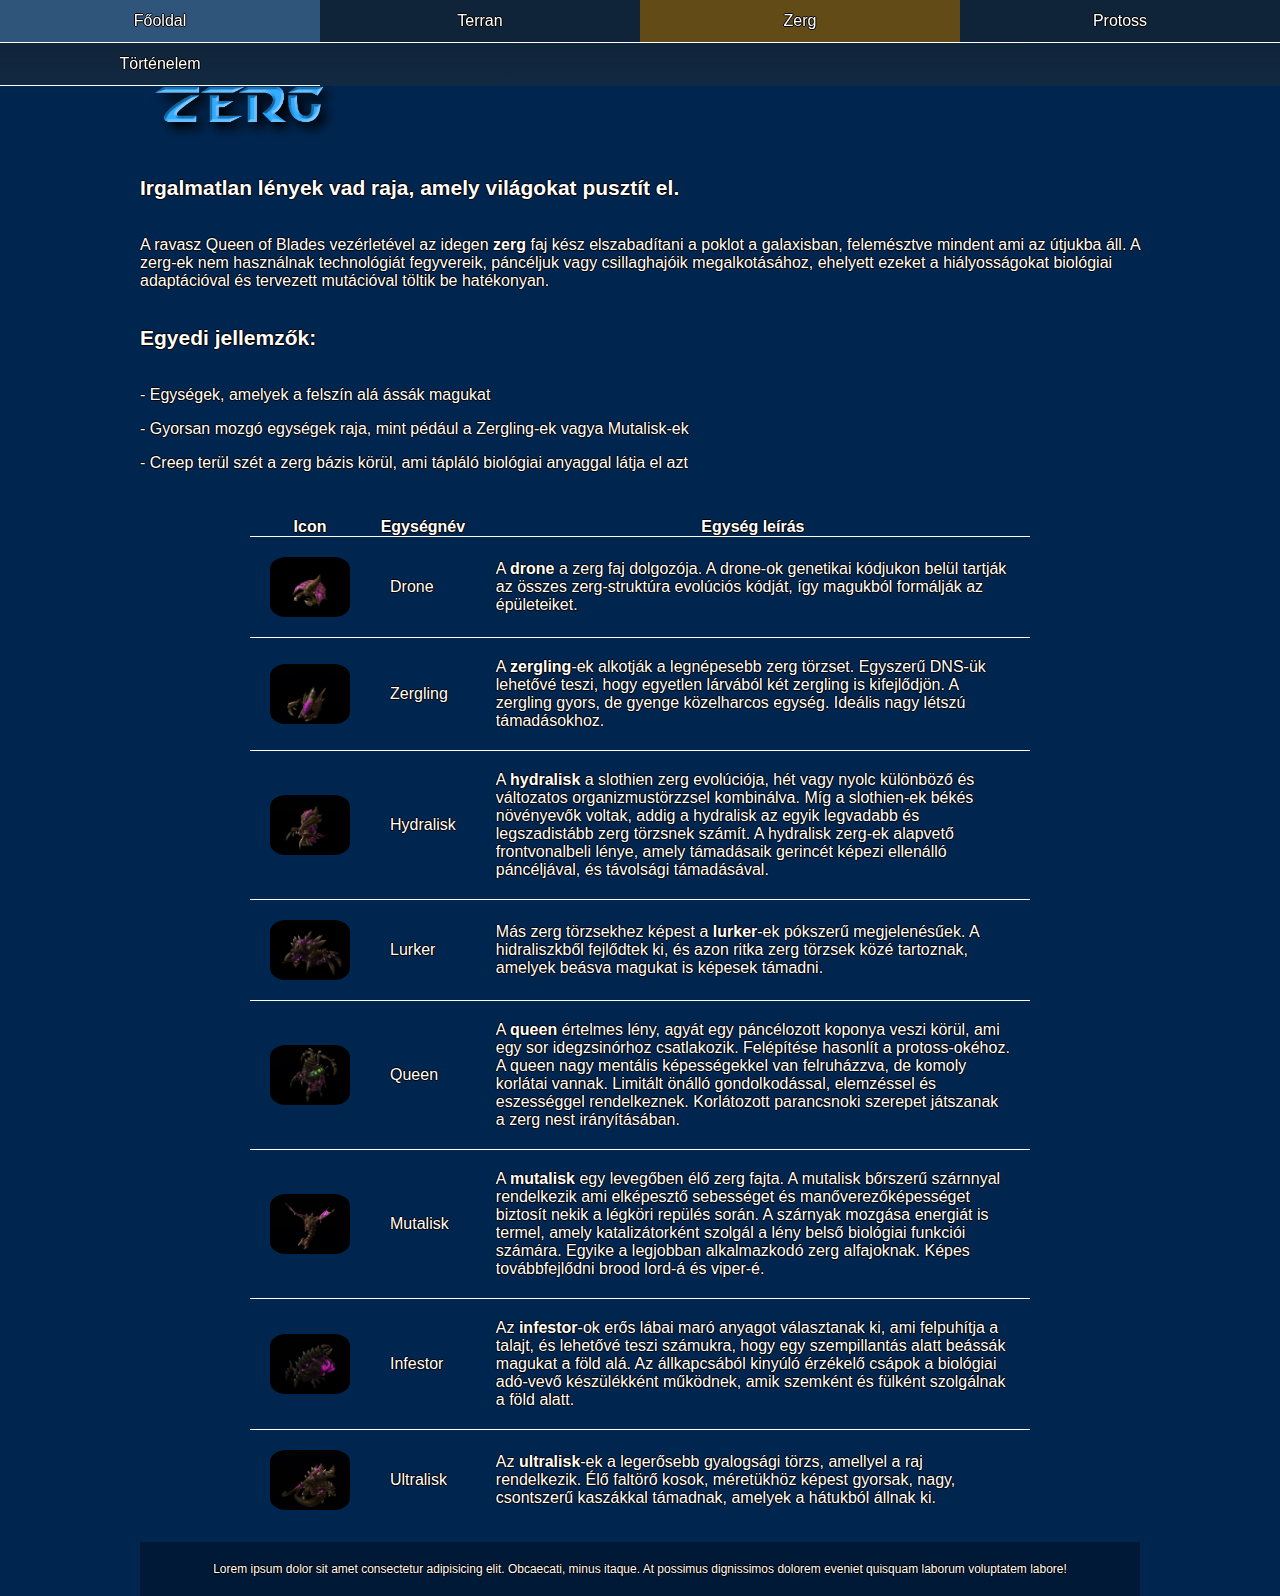
<file: HTML/Zerg.html>
<!DOCTYPE html>
<html lang="hu">

<head>
  <meta charset="UTF-8">
  <meta http-equiv="X-UA-Compatible" content="IE=edge">
  <meta name="viewport" content="width=device-width, initial-scale=1.0">
  <title>Starcraft | Zerg</title>
  <meta name="description" content="Bemutató oldal a Zergekről">
  <meta name="viewport" content="width=device-width, initial-scale=1.0">
  <link rel="stylesheet" href="../CSS/style.css">
  <link rel="icon" href="../Images/SCLogo.png">
</head>

<body>
  <header>
    <nav class="navbar">
      <ul>
        <li><a href="index.html">Főoldal</a></li>
        <li><a href="Terran.html">Terran</a></li>
        <li><a class="active" href="Zerg.html">Zerg</a></li>
        <li><a href="Protoss.html">Protoss</a></li>
        <li><a href="Lore.html">Történelem</a></li>
      </ul>
    </nav>
  </header>
  <section id="pageContent">
    <h1>
      <img class="racesH1" src="../Images/font/ZergFont.png" alt="Zerg">
    </h1>
    <h2>Irgalmatlan lények vad raja, amely világokat pusztít el.</h2>

    <p>
      A ravasz Queen of Blades vezérletével az idegen
      <strong>zerg</strong> faj kész elszabadítani a poklot a galaxisban,
      felemésztve mindent ami az útjukba áll. A zerg-ek nem használnak
      technológiát fegyvereik, páncéljuk vagy csillaghajóik megalkotásához,
      ehelyett ezeket a hiályosságokat biológiai adaptációval és tervezett
      mutációval töltik be hatékonyan.
    </p>

    <h2>Egyedi jellemzők:</h2>
    <p>- Egységek, amelyek a felszín alá ássák magukat</p>
    <p>
      - Gyorsan mozgó egységek raja, mint pédául a Zergling-ek vagya
      Mutalisk-ek
    </p>
    <p>
      - Creep terül szét a zerg bázis körül, ami tápláló biológiai anyaggal
      látja el azt
    </p>
  </section>
  <table>
    <thead>
      <tr>
        <th>Icon</th>
        <th>Egységnév</th>
        <th>Egység leírás</th>
      </tr>
    </thead>
    <tr>
      <td>
        <a target="_blank" href="../Images/units/1._Drone_Default.jpg">
         <img class="unit" src="../Images/units/1._Drone_Default.jpg" alt="Drone">
        </a>
      </td>
      <td class="tablaEgysegnev">Drone</td>
      <td>
        A <strong>drone</strong> a zerg faj dolgozója. A drone-ok genetikai
        kódjukon belül tartják az összes zerg-struktúra evolúciós kódját, így
        magukból formálják az épületeiket.
      </td>
    </tr>
    <tr>
      <td>
        <a target="_blank" href="../Images/units/1._Zergling_Upgraded_Default.jpg">
          <img class="unit" src="../Images/units/1._Zergling_Upgraded_Default.jpg" alt="Zergling">
        </a>
      </td>
      <td class="tablaEgysegnev">Zergling</td>
      <td>
        A <strong>zergling</strong>-ek alkotják a legnépesebb zerg törzset.
        Egyszerű DNS-ük lehetővé teszi, hogy egyetlen lárvából két zergling is
        kifejlődjön. A zergling gyors, de gyenge közelharcos egység. Ideális
        nagy létszú támadásokhoz.
      </td>
    </tr>
    <tr>
      <td>
        <a target="_blank" href="../Images/units/1._Hydralisk_Default.jpg">
          <img class="unit" src="../Images/units/1._Hydralisk_Default.jpg" alt="Hydralisk">
        </a>
      </td>
      <td class="tablaEgysegnev">Hydralisk</td>
      <td>
        A <strong>hydralisk</strong> a slothien zerg evolúciója, hét vagy
        nyolc különböző és változatos organizmustörzzsel kombinálva. Míg a
        slothien-ek békés növényevők voltak, addig a hydralisk az egyik
        legvadabb és legszadistább zerg törzsnek számít. A hydralisk zerg-ek
        alapvető frontvonalbeli lénye, amely támadásaik gerincét képezi
        ellenálló páncéljával, és távolsági támadásával.
      </td>
    </tr>
    <tr>
      <td>
        <a target="_blank" href="../Images/units/1._Lurker_Default.jpg">
          <img class="unit" src="../Images/units/1._Lurker_Default.jpg" alt="Lurker">
        </a>
      </td>
      <td class="tablaEgysegnev">Lurker</td>
      <td>
        Más zerg törzsekhez képest a <strong>lurker</strong>-ek pókszerű
        megjelenésűek. A hidraliszkből fejlődtek ki, és azon ritka zerg
        törzsek közé tartoznak, amelyek beásva magukat is képesek támadni.
      </td>
    </tr>
    <tr>
      <td>
        <a target="_blank" href="../Images/units/1._Queen_Default.jpg">
          <img class="unit" src="../Images/units/1._Queen_Default.jpg" alt="Queen">
        </a>
      </td>
      <td class="tablaEgysegnev">Queen</td>
      <td>
        A <strong>queen</strong> értelmes lény, agyát egy páncélozott koponya
        veszi körül, ami egy sor idegzsinórhoz csatlakozik. Felépítése
        hasonlít a protoss-okéhoz. A queen nagy mentális képességekkel van
        felruházzva, de komoly korlátai vannak. Limitált önálló
        gondolkodással, elemzéssel és eszességgel rendelkeznek. Korlátozott
        parancsnoki szerepet játszanak a zerg nest irányításában.
      </td>
    </tr>
    <tr>
      <td>
        <a target="_blank" href="../Images/units/1._Mutalisk_Default.jpg">
          <img class="unit" src="../Images/units/1._Mutalisk_Default.jpg" alt="Mutalisk">
        </a>
      </td>
      <td class="tablaEgysegnev">Mutalisk</td>
      <td>
        A <strong>mutalisk</strong> egy levegőben élő zerg fajta. A mutalisk
        bőrszerű szárnnyal rendelkezik ami elképesztő sebességet és
        manőverezőképességet biztosít nekik a légköri repülés során. A
        szárnyak mozgása energiát is termel, amely katalizátorként szolgál a
        lény belső biológiai funkciói számára. Egyike a legjobban alkalmazkodó
        zerg alfajoknak. Képes továbbfejlődni brood lord-á és viper-é.
      </td>
    </tr>
    <tr>
      <td>
        <a target="_blank" href="../Images/units/1._Infestor_Default.jpg">
          <img class="unit" src="../Images/units/1._Infestor_Default.jpg" alt="Infestor">
        </a>
      </td>
      <td class="tablaEgysegnev">Infestor</td>
      <td>
        Az <strong>infestor</strong>-ok erős lábai maró anyagot választanak
        ki, ami felpuhítja a talajt, és lehetővé teszi számukra, hogy egy
        szempillantás alatt beássák magukat a föld alá. Az állkapcsából
        kinyúló érzékelő csápok a biológiai adó-vevő készülékként működnek,
        amik szemként és fülként szolgálnak a föld alatt.
      </td>
    </tr>
    <tr>
      <td>
        <a target="_blank" href="../Images/units/1._Ultralisk_Default.jpg">
          <img class="unit" src="../Images/units/1._Ultralisk_Default.jpg" alt="Ultralisk">
        </a>
      </td>
      <td class="tablaEgysegnev">Ultralisk</td>
      <td>
        Az <strong>ultralisk</strong>-ek a legerősebb gyalogsági törzs,
        amellyel a raj rendelkezik. Élő faltörő kosok, méretükhöz képest
        gyorsak, nagy, csontszerű kaszákkal támadnak, amelyek a hátukból
        állnak ki.
      </td>
    </tr>
  </table>
  <footer>
    <p>Lorem ipsum dolor sit amet consectetur adipisicing elit. Obcaecati, minus itaque. At possimus dignissimos dolorem
      eveniet quisquam laborum voluptatem labore!</p>
  </footer>
</body>
</html>
</file>
<file: CSS/style.css>
html,
body,
div,
iframe,
h1,
h2,
h3,
h4,
h5,
h6,
img,
ul,
li,
form,
table,
caption,
tbody,
tfoot,
thead,
tr,
th,
td,
footer,
header,
menu,
nav,
section {
    margin: 0;
    padding: 0;
    border: 0;
    outline: 0;
    font-size: 100%;
    vertical-align: baseline;
    background: transparent
}

body {
    font-family: arial, serif;
}

h1 {
    font-size: 25px;
}

h2 {
    font-size: 21px;
    padding: 20px 0
}

h3 {
    font-size: 18px;
}

h4 {
    font-size: 16px;
}

body,
html {
    background-color: #002650;
}

#pageContent,
.MainPageContent {
    max-width: 1000px;
    text-shadow: -1px 0 black, 0 1px black, 1px 0 black, 0 -1px black;
    margin: auto;
    border: none;
}

.MainPageContent a {
    color: white;
    background-color: #033671;
    border-radius: 5px;
    text-align: left;
    margin-top: 30px;
    padding: 5px;
    text-decoration: none;
}

.MainPageContent a:hover {
    background-color: #024fa7;
    border-radius: 5px;
}

footer {
    background: #001936;
    color: white;
    text-shadow: -1px 0 black, 0 1px black, 1px 0 black, 0 -1px black;
    max-width: 1000px;
    font-size: 12px;
    margin: auto;
    clear: both;
    text-align: right;
}

footer p {
    padding: 20px;
    text-align: center;
}


/* Globális */

body>section,
.MainPageContent {
    max-width: 1000px;
    margin: auto;
    padding: 30px;
    color: #ffffff;
}

body,
html {
    height: 100%;
}
.empty {
    margin: 40px;
}
/*===============================================================================================================*/
/* Style the navigation menu */
nav ul {
    list-style: none
}

.navbar {
    background: rgba(20, 36, 51, .8) linear-gradient(0deg, rgba(20, 61, 102, .2), rgba(20, 61, 102, 0) 50%);
    width: 100%;
    overflow: visible;
    position: fixed;
    top: 0;
}

/* Navigation links */
.navbar a {
    float: left;
    color: white;
    border-bottom: 1px solid white;
    text-shadow: -1px 0 black, 0 1px black, 1px 0 black, 0 -1px black;
    text-decoration: none;
    padding: 12px 0px 12px;
    width: 25%;
    text-align: center;
}

/* Navigatin menu, Add a background color on mouse-over */
.navbar a:hover, .subnav:hover .subnavbtn {
    background-color: rgba(55, 99, 140, 0.8);
}

/* Navigatin menu, Style the current/active link */
.navbar a.active, button.active {
    background-color: rgba(153, 102, 0, .6);
}
.subnav {
    width: 25%;
    border-bottom: 1px solid white;
    text-align: center;
    float: left;
    overflow: hidden;
}

/* Subnav button */
.subnav .subnavbtn {
    width: 100%;
    font-size: 16px;
    border: none;
    color: white;
    text-shadow: -1px 0 black, 0 1px black, 1px 0 black, 0 -1px black;
    padding: 12px 0px 12px;
    background-color: inherit;
    font-family: inherit;
    margin: 0;
}

/* Style the subnav content - positioned absolute */
.subnav-content {
    display: none;
    position: absolute;
    left: 0;
    background: rgba(20, 36, 51, .8) linear-gradient(0deg, rgba(20, 61, 102, .2), rgba(20, 61, 102, 0) 50%);
    width: 100%;
    z-index: 100;
}

/* Style the subnav links */
.subnav-content a {
    height: 28px;
    float: left;
    color: white;
    text-decoration: none;
    padding-top: 20px;
}
/* When you move the mouse over the subnav container, open the subnav content */
.subnav:hover .subnav-content {
    height: 60px;
    overflow: visible;
    display: block;
}
/*===============================================================================================================*/
/* Főoldal */
.MainPageContent {
    padding-top: 100px;
    text-align: center;
    align-items: center;
    height: 100%;
}

.MainPageContent article {
    text-align: center;
}

.MainPageContent h1 {
    font-size: 55px;
    padding-bottom: 35px;
}

.MainPageContent h2 {
    font-size: 40px;
}

.MainPageContent p {
    font-size: 30px;
}

.WoL {
    /* The image used */
    background-image: url("../Images/wallpapers/JimRaynor.jpg");
    /* Full height */
    height: 100%;
    /* Center and scale the image nicely */
    background-position: center;
    background-repeat: no-repeat;
    background-size: cover;
    animation-name: WoLHatteranimacio;
    animation-duration: 9s;
}

.HotS {
    background-image: url("../Images/wallpapers/Kerrigan1.jpg");
    height: 100%;
    background-position: center;
    background-repeat: no-repeat;
    background-size: cover;
    animation-name: HotSHatteranimacio;
    animation-duration: 7s;
    animation-delay: 9s;
}

.LotV {

    background-image: url("../Images/wallpapers/Zeratul1.jpg");
    height: 100%;
    background-position: center;
    background-repeat: no-repeat;
    background-size: cover;
    animation-name: LotVHatteranimacio;
    animation-duration: 7s;
    animation-delay: 16s;
}

@keyframes WoLHatteranimacio {
    from {
        background-image: url("../Images/wallpapers/JimRaynor.jpg");
    }

    50% {
        background-image: url("../Images/wallpapers/Battleship.jpg");
    }

    to {
        background-image: url("../Images/wallpapers/JimRaynor.jpg");
    }
}

@keyframes HotSHatteranimacio {
    from {
        background-image: url("../Images/wallpapers/Kerrigan1.jpg");
    }

    50% {
        background-image: url("../Images/wallpapers/Zerg2.jpg");
    }

    to {
        background-image: url("../Images/wallpapers/Kerrigan1.jpg");
    }
}

@keyframes LotVHatteranimacio {
    from {
        background-image: url("../Images/wallpapers/Zeratul1.jpg");
    }

    50% {
        background-image: url("../Images/wallpapers/Protoss.jpg");
    }

    to {
        background-image: url("../Images/wallpapers/Zeratul1.jpg");
    }
}

.dropbtn {
    background-color: rgba(20, 36, 51, .8);
    color: white;
    padding: 16px;
    font-size: 16px;
    border: none;
    cursor: pointer;
}

.dropdown {
    position: relative;
    display: inline-block;
}

.dropdown-content {
    display: none;
    position: absolute;
    background-color: rgba(20, 36, 51, .8);
    min-width: 160px;
    width: 100%;
    box-shadow: 0px 8px 16px 0px rgba(0, 0, 0, 0.2);
    z-index: 1;
}

.dropdown-content a {
    color: white;
    padding: 12px 16px;
    text-decoration: none;
    display: block;
}

.dropdown-content a:hover {
    background-color: rgba(20, 61, 102, .2)
}

.dropdown:hover .dropdown-content {
    display: block;
}

.dropdown:hover .dropbtn {
    background-color: rgba(153, 102, 0, .6);
}

/*Races oldalakra vonatkozó*/

img.racesH1 {
    margin-top: 40px;
    height: 80px;
}

img.unit {
    width: 80px;
    border-radius: 20%;
    display: block;
    margin-left: auto;
    margin-right: auto;
}

table {
    text-shadow: -1px 0 black, 0 1px black, 1px 0 black, 0 -1px black;
    color: white;
    border-collapse: collapse;
    margin: auto;
    max-width: 780px;
}

td {
    border-top: 1px solid white;
    padding: 20px;
    vertical-align: middle;
}


/* Felhasználó fiók*/
th {
    vertical-align: middle;
}

td>a {
    color: white;
}

.profilPic {
    margin-top: 50px;
    height: 200px;
    border: 1px black;
}
.tablaProfil {
    border: none;
    text-align: center;
}
.allUserActive {
    background-color: rgba(7, 21, 33, 0.55);
}



/* Regisztráció, Bejelentkezés */

.RegisterLoginReactFirst {
    text-align: center;
    padding-top: 15%;
    font-weight: bold;
    font-size: 30px;
}

.RegisterLoginReact {
    text-align: center;
    font-size: 25px;
}


.RegisterLoginBody {
    color: white;
    text-shadow: -1px 0 black, 0 1px black, 1px 0 black, 0 -1px black;
    background-image: url("../Images/wallpapers/Zeratul1.jpg");
    background-position: center;
    background-repeat: no-repeat;
    background-size: cover;
    height: 100%;
}

.Home {
    display: block;
    width: 60px;
    color: white;
    background-color: #012651;
    border-radius: 20%;
    text-align: center;
    margin-left: 20px;
    padding: 10px;
    text-decoration: none;
}

.RegisterLoginBody a:hover {
    background-color: #024fa7;
    border-radius: 5px;
}

.FormBody {
    background-color: #00326b;
    text-align: center;
    color: white;
    text-shadow: -1px 0 black, 0 1px black, 1px 0 black, 0 -1px black;
}

.FormBody fieldset{
    margin-left: 40%;
    padding: 0px;
    margin-right: 40%;
    margin-bottom: 5px;
}

.FormBody a:hover{
    background-color: #024fa7;
    border-radius: 5px;
}

.Logo {
    display: block;
    height: 60px;
    margin-top: 20px;
    margin-left: auto;
    margin-right: auto;
}

.LoginLink {
    color: white;
    background-color: #012651;
    border-radius: 5px;
    text-align: left;
    margin-top: 30px;
    padding: 5px;
    text-decoration: none;
}

.RegisterLoginBody form {
    text-align: center;
    margin-top: 10%;
}

.RegisterLoginBody input {
    background: #1c1e26;
    margin-bottom: 20px;
    color: white;
    text-shadow: -1px 0 black, 0 1px black, 1px 0 black, 0 -1px black;
}

.RegisterLoginBody input:active {
    color: white;
    text-shadow: -1px 0 black, 0 1px black, 1px 0 black, 0 -1px black;

}

.RegisterLoginBody .select {
    margin-bottom: 10px;
}

.submit {
    margin-right: 20px;
    margin-left: 20px;
    margin-top: 10px;
    width: 150px;
    text-align: center;
}

.RegisterLoginBody fieldset {
    max-width: 480px;
    margin: auto;
}

.RegisterLoginBody legend {
    text-align: left;
}


/* Lore oldal */

.LoreMain {
    color: white;
    padding-top: 10px;
    font-size: 32px;
    font-weight: bold;
    font-style: italic;
    text-align: center;
}

.LoreSecond {
    text-align: left;
    color: #ffffff;
    padding: 0;
    border-top: white solid 1px;
    padding-top: 10px;
    margin-top: 10px;
    margin-bottom: 20px;
    margin-left: 20%;
    margin-right: 20%;

}

.LoreParagraph {
    color: white;
    text-shadow: -1px 0 black, 0 1px black, 1px 0 black, 0 -1px black;
    text-indent: 20px;
    padding: 0px;
    margin-left: 20%;
    margin-right: 20%;
    margin-bottom: 0px;
    margin-top: 0px;
    max-width: 780px;
    text-align: left;
    font-size: 18px;
}



.BackToTop {
    background-color: darkblue;
    border: rgb(255, 255, 255) solid 1px;
    border-radius: 40%;
    color: white;
    padding: 5px;
    font-size: 14px;
    margin-left: 20%;
    text-decoration: none;
}

.LoreFooter {
    margin-top: 30px;
    margin-bottom: 30px;
    margin-left: 20%;
    margin-right: 20%;
    text-align: center;
}


/*
.LoreBody {
    background-image: url("../Images/wallpapers/Battleship.jpg");

    /* Full height /
    height: 100%;
    background-position: center;
    background-repeat: no-repeat;
    background-size: cover;

}

*/
</file>
